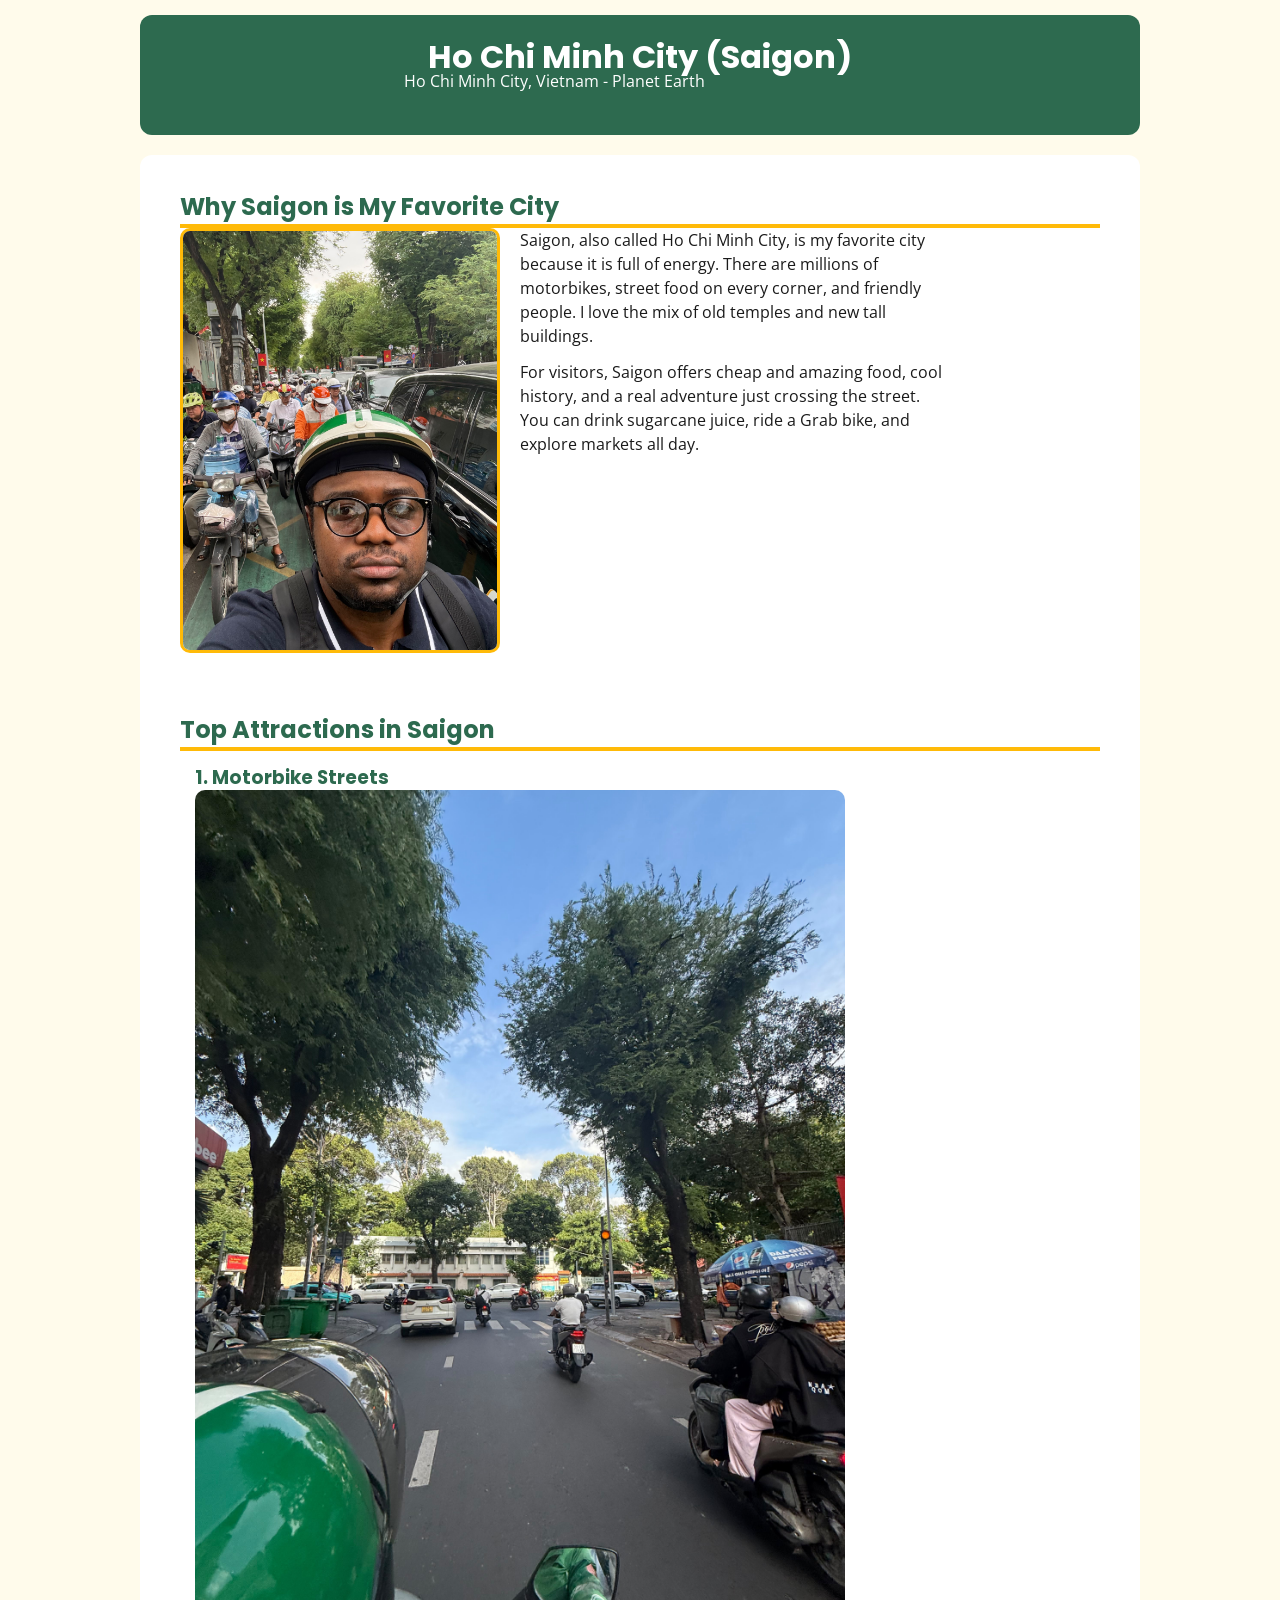
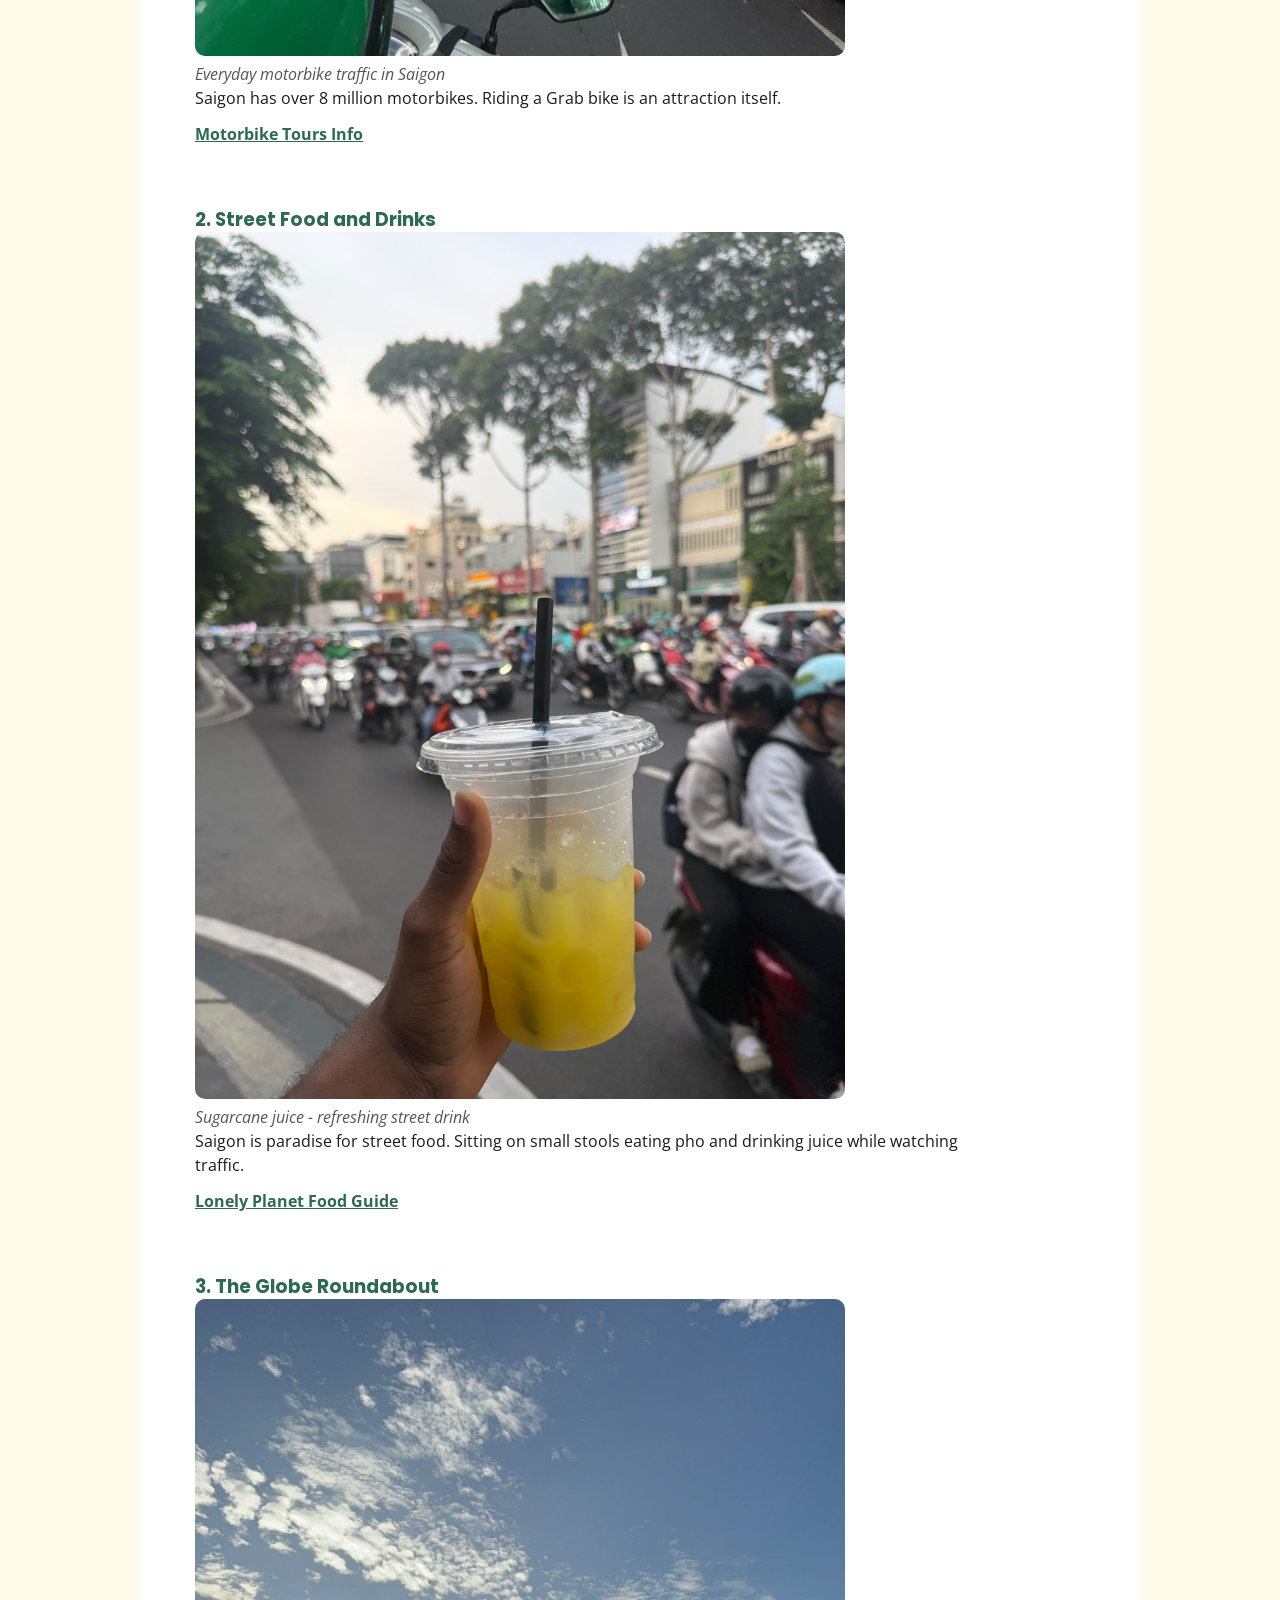
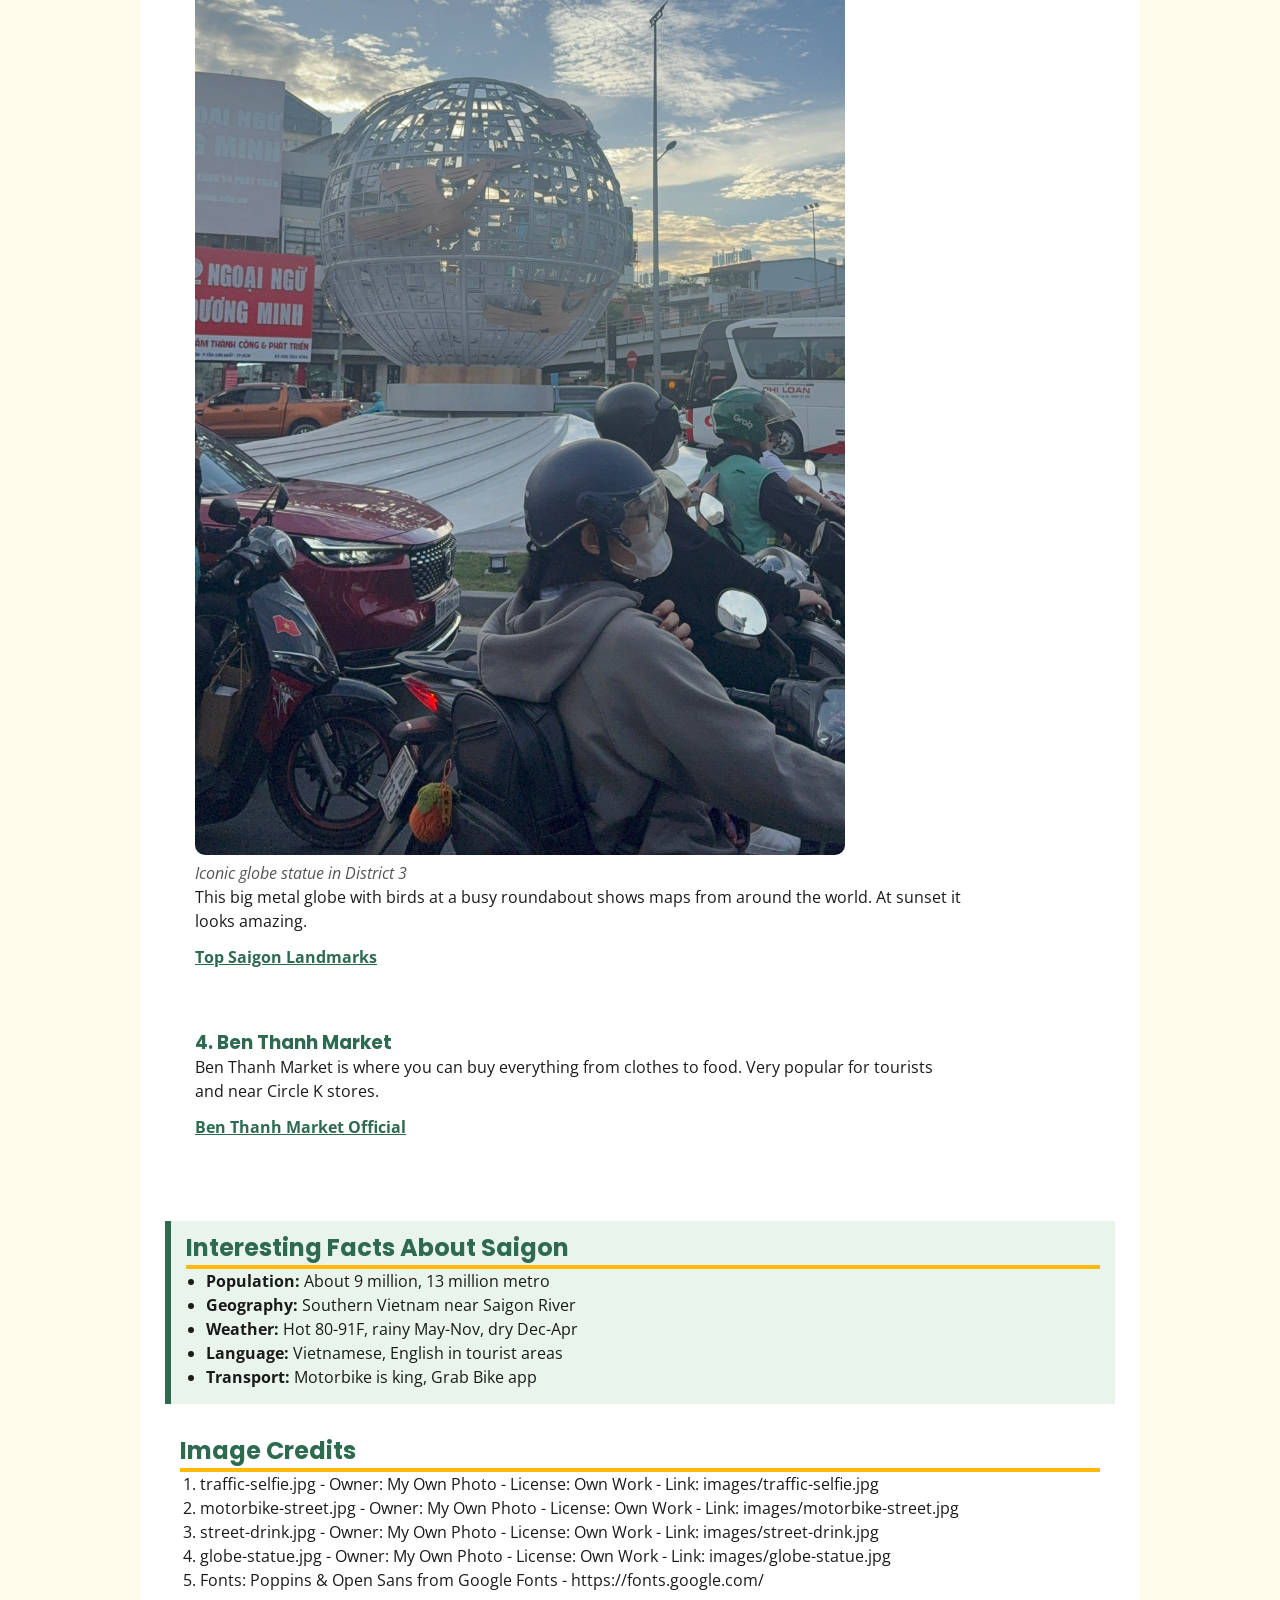
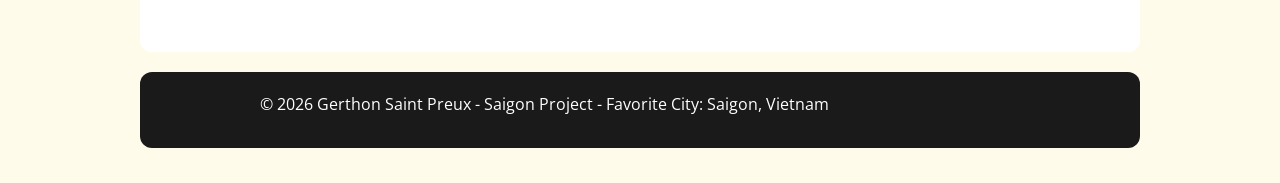
<file: index.html>
<!DOCTYPE html>
<html lang="en">
<head>
<meta charset="UTF-8">
<meta name="viewport" content="width=device-width, initial-scale=1.0">
<meta name="description" content="My favorite city is Saigon Ho Chi Minh City Vietnam">
<meta name="author" content="Gerthon - Saigon Project">
<title>Saigon - Ho Chi Minh City, Vietnam</title>
<link href="https://fonts.googleapis.com/css2?family=Poppins:wght@700&family=Open+Sans&display=swap" rel="stylesheet">
<link rel="stylesheet" href="style.css">
</head>
<body>

<header>
<h1>Ho Chi Minh City (Saigon)</h1>
<p>Ho Chi Minh City, Vietnam - Planet Earth</p>
</header>

<main>

<section>
<h2>Why Saigon is My Favorite City</h2>
<img src="images/traffic-selfie.jpg" alt="Person with green helmet in busy Saigon traffic" class="float-img">
<p>Saigon, also called Ho Chi Minh City, is my favorite city because it is full of energy. There are millions of motorbikes, street food on every corner, and friendly people. I love the mix of old temples and new tall buildings.</p>
<p>For visitors, Saigon offers cheap and amazing food, cool history, and a real adventure just crossing the street. You can drink sugarcane juice, ride a Grab bike, and explore markets all day.</p>
<div class="clear"></div>
</section>

<section>
<h2>Top Attractions in Saigon</h2>

<article>
<h3>1. Motorbike Streets</h3>
<figure>
<img src="images/motorbike-street.jpg" alt="Two women on motorbikes in Saigon street">
<figcaption>Everyday motorbike traffic in Saigon</figcaption>
</figure>
<p>Saigon has over 8 million motorbikes. Riding a Grab bike is an attraction itself.</p>
<p><a href="https://www.vietnamonline.com/attraction/motorbike-tour-saigon.html" target="_blank">Motorbike Tours Info</a></p>
</article>

<article>
<h3>2. Street Food and Drinks</h3>
<figure>
<img src="images/street-drink.jpg" alt="Hand holding sugarcane juice in Saigon traffic">
<figcaption>Sugarcane juice - refreshing street drink</figcaption>
</figure>
<p>Saigon is paradise for street food. Sitting on small stools eating pho and drinking juice while watching traffic.</p>
<p><a href="https://www.lonelyplanet.com/vietnam/ho-chi-minh-city/eating" target="_blank">Lonely Planet Food Guide</a></p>
</article>

<article>
<h3>3. The Globe Roundabout</h3>
<figure>
<img src="images/globe-statue.jpg" alt="Large metal globe sculpture at roundabout in Saigon">
<figcaption>Iconic globe statue in District 3</figcaption>
</figure>
<p>This big metal globe with birds at a busy roundabout shows maps from around the world. At sunset it looks amazing.</p>
<p><a href="https://vinwonders.com/en/wonderpedia/news/top-20-ho-chi-minh-city-attractions-112" target="_blank">Top Saigon Landmarks</a></p>
</article>

<article>
<h3>4. Ben Thanh Market</h3>
<p>Ben Thanh Market is where you can buy everything from clothes to food. Very popular for tourists and near Circle K stores.</p>
<p><a href="https://benthanhmarket.org.vn/" target="_blank">Ben Thanh Market Official</a></p>
</article>

</section>

<aside>
<h2>Interesting Facts About Saigon</h2>
<ul>
<li><strong>Population:</strong> About 9 million, 13 million metro</li>
<li><strong>Geography:</strong> Southern Vietnam near Saigon River</li>
<li><strong>Weather:</strong> Hot 80-91F, rainy May-Nov, dry Dec-Apr</li>
<li><strong>Language:</strong> Vietnamese, English in tourist areas</li>
<li><strong>Transport:</strong> Motorbike is king, Grab Bike app</li>
</ul>
</aside>

<section>
<h2>Image Credits</h2>
<ol>
<li>traffic-selfie.jpg - Owner: My Own Photo - License: Own Work - Link: images/traffic-selfie.jpg</li>
<li>motorbike-street.jpg - Owner: My Own Photo - License: Own Work - Link: images/motorbike-street.jpg</li>
<li>street-drink.jpg - Owner: My Own Photo - License: Own Work - Link: images/street-drink.jpg</li>
<li>globe-statue.jpg - Owner: My Own Photo - License: Own Work - Link: images/globe-statue.jpg</li>
<li>Fonts: Poppins & Open Sans from Google Fonts - https://fonts.google.com/</li>
</ol>
</section>

</main>

<footer>
<p>&copy; 2026 Gerthon Saint Preux - Saigon Project - Favorite City: Saigon, Vietnam</p>
</footer>

</body>
</html>
</file>
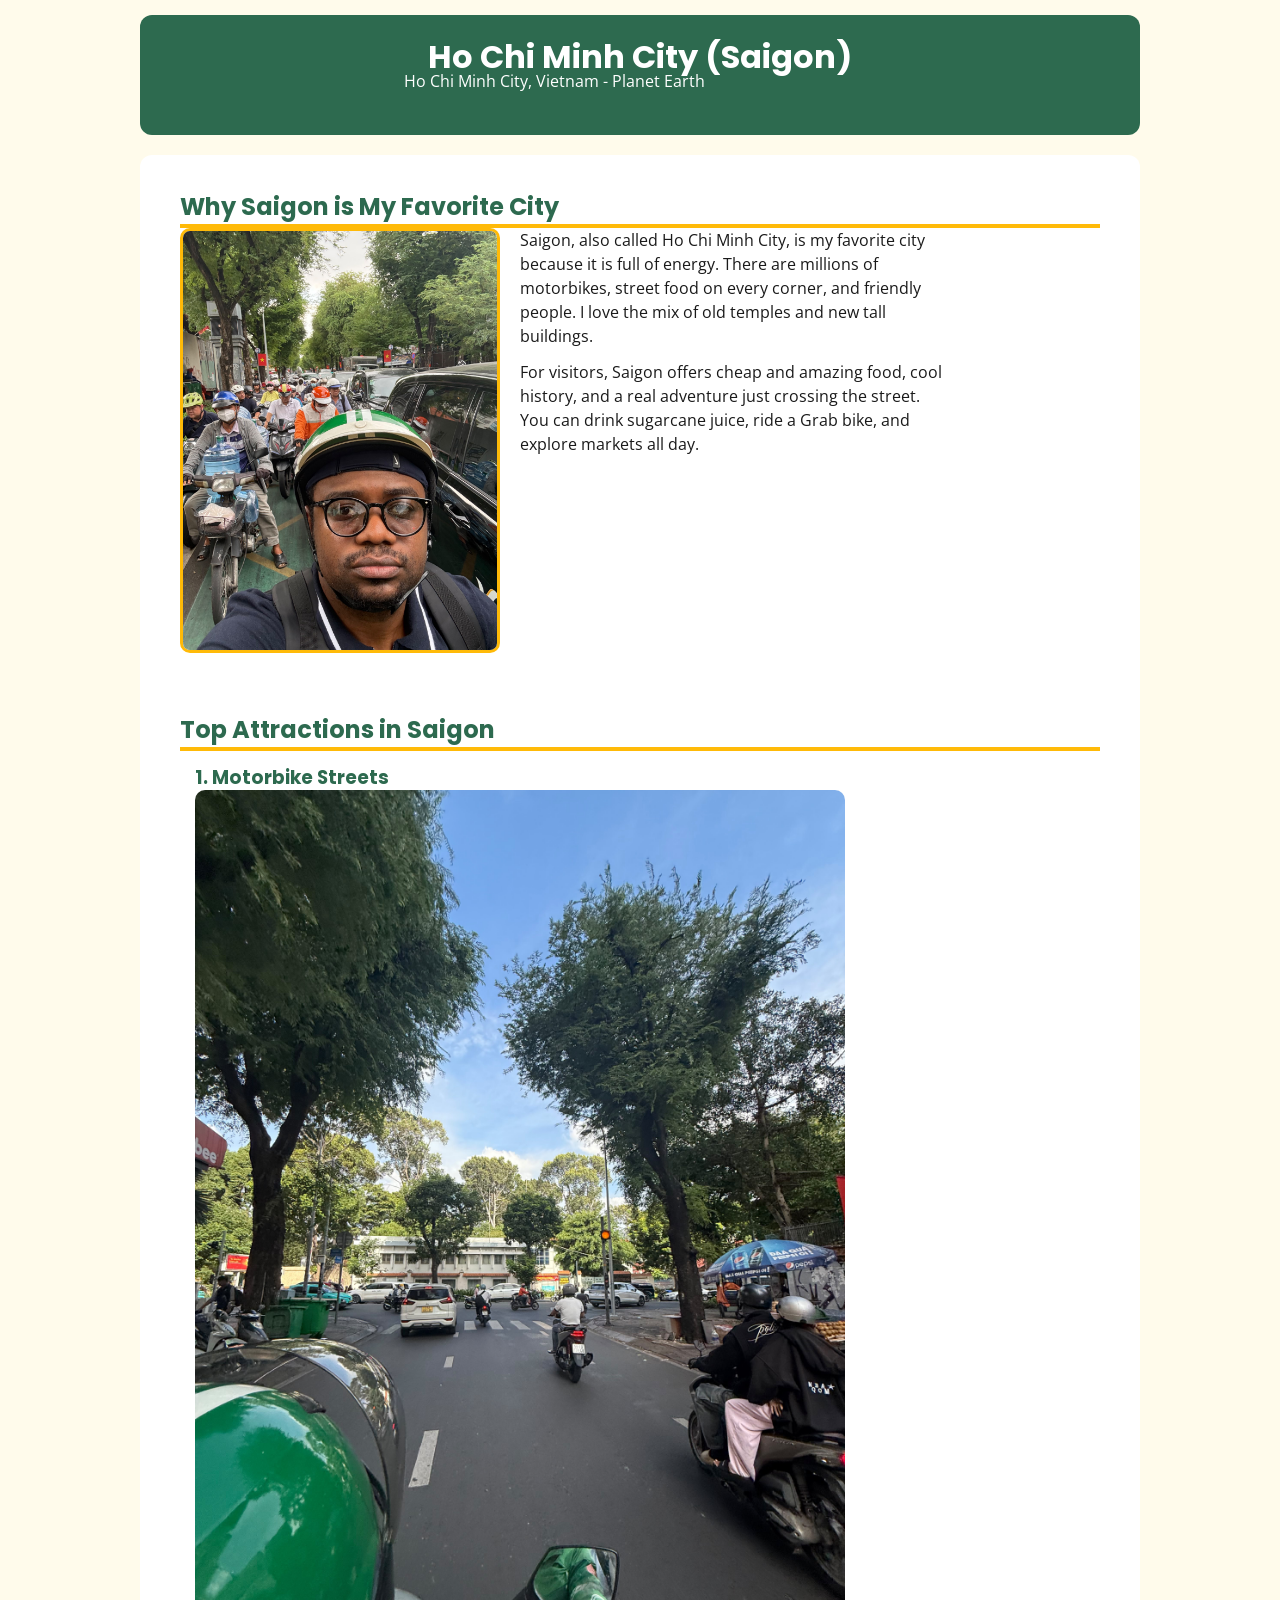
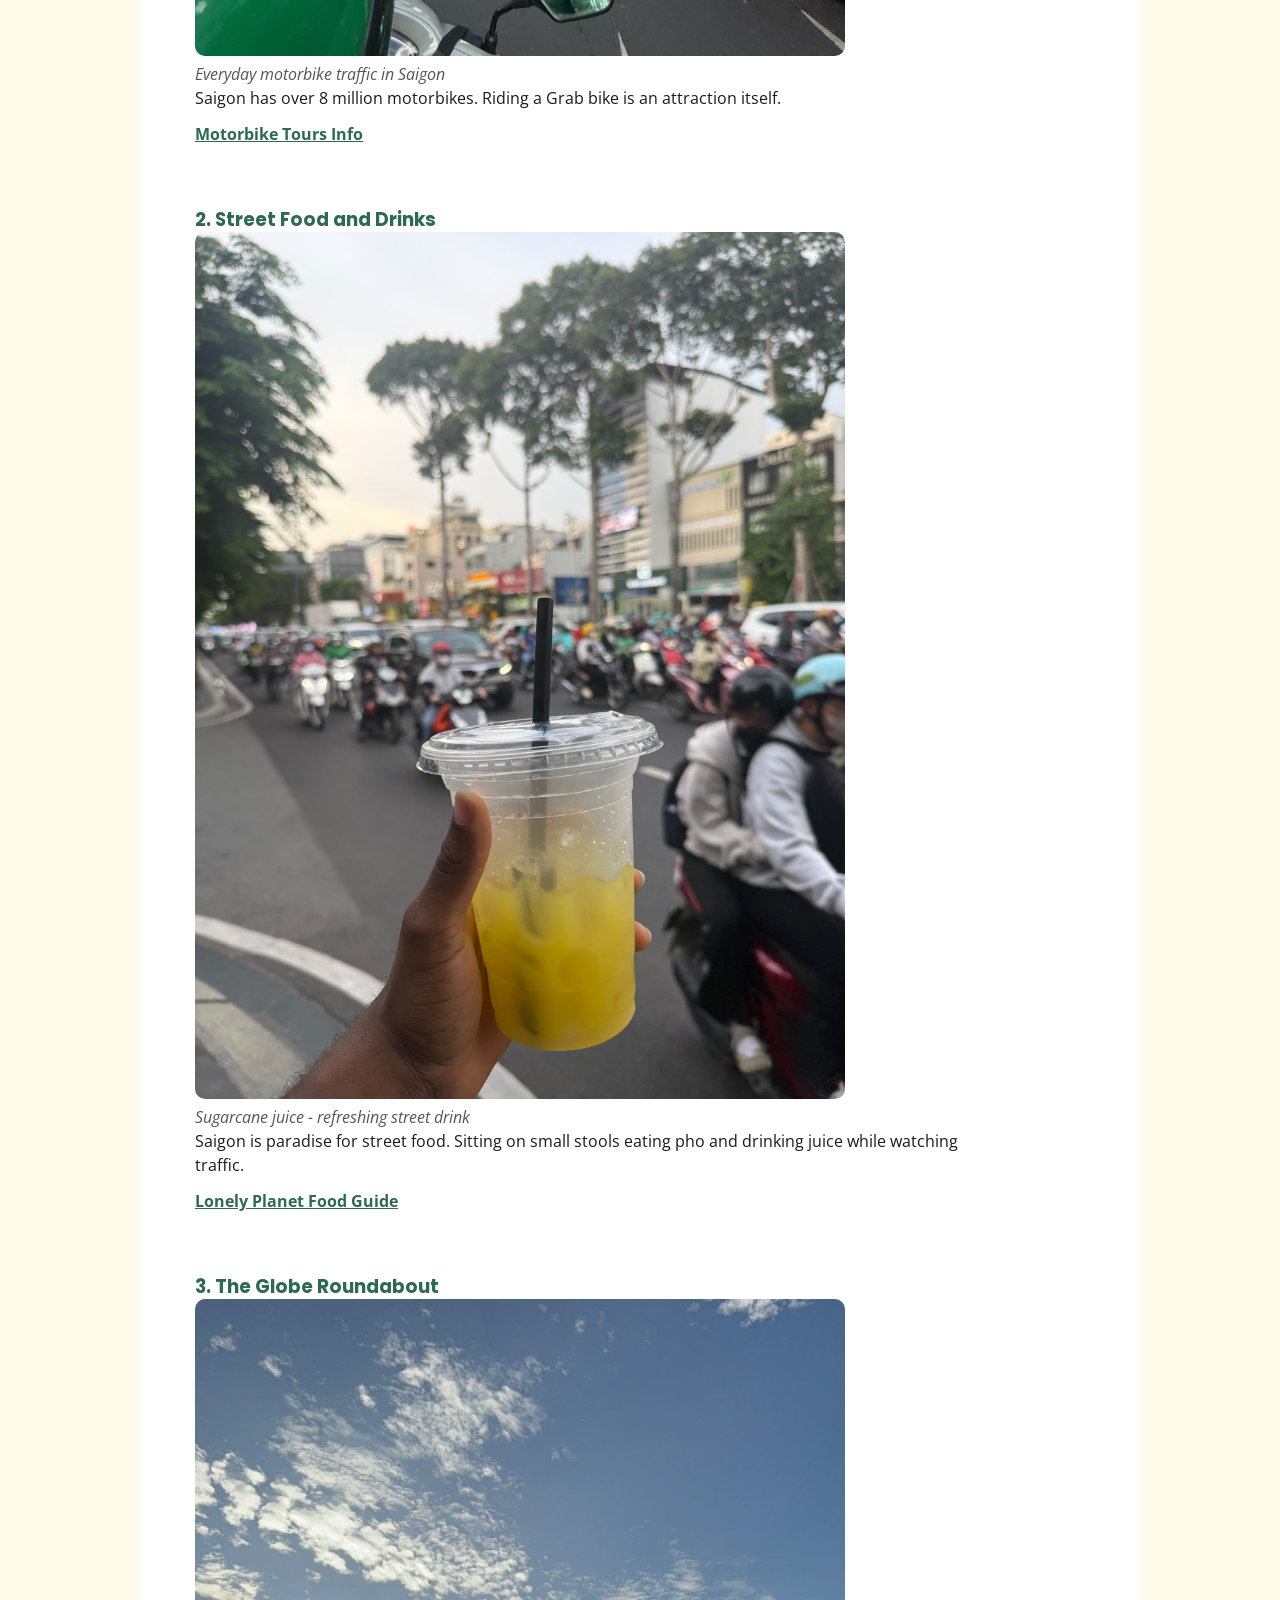
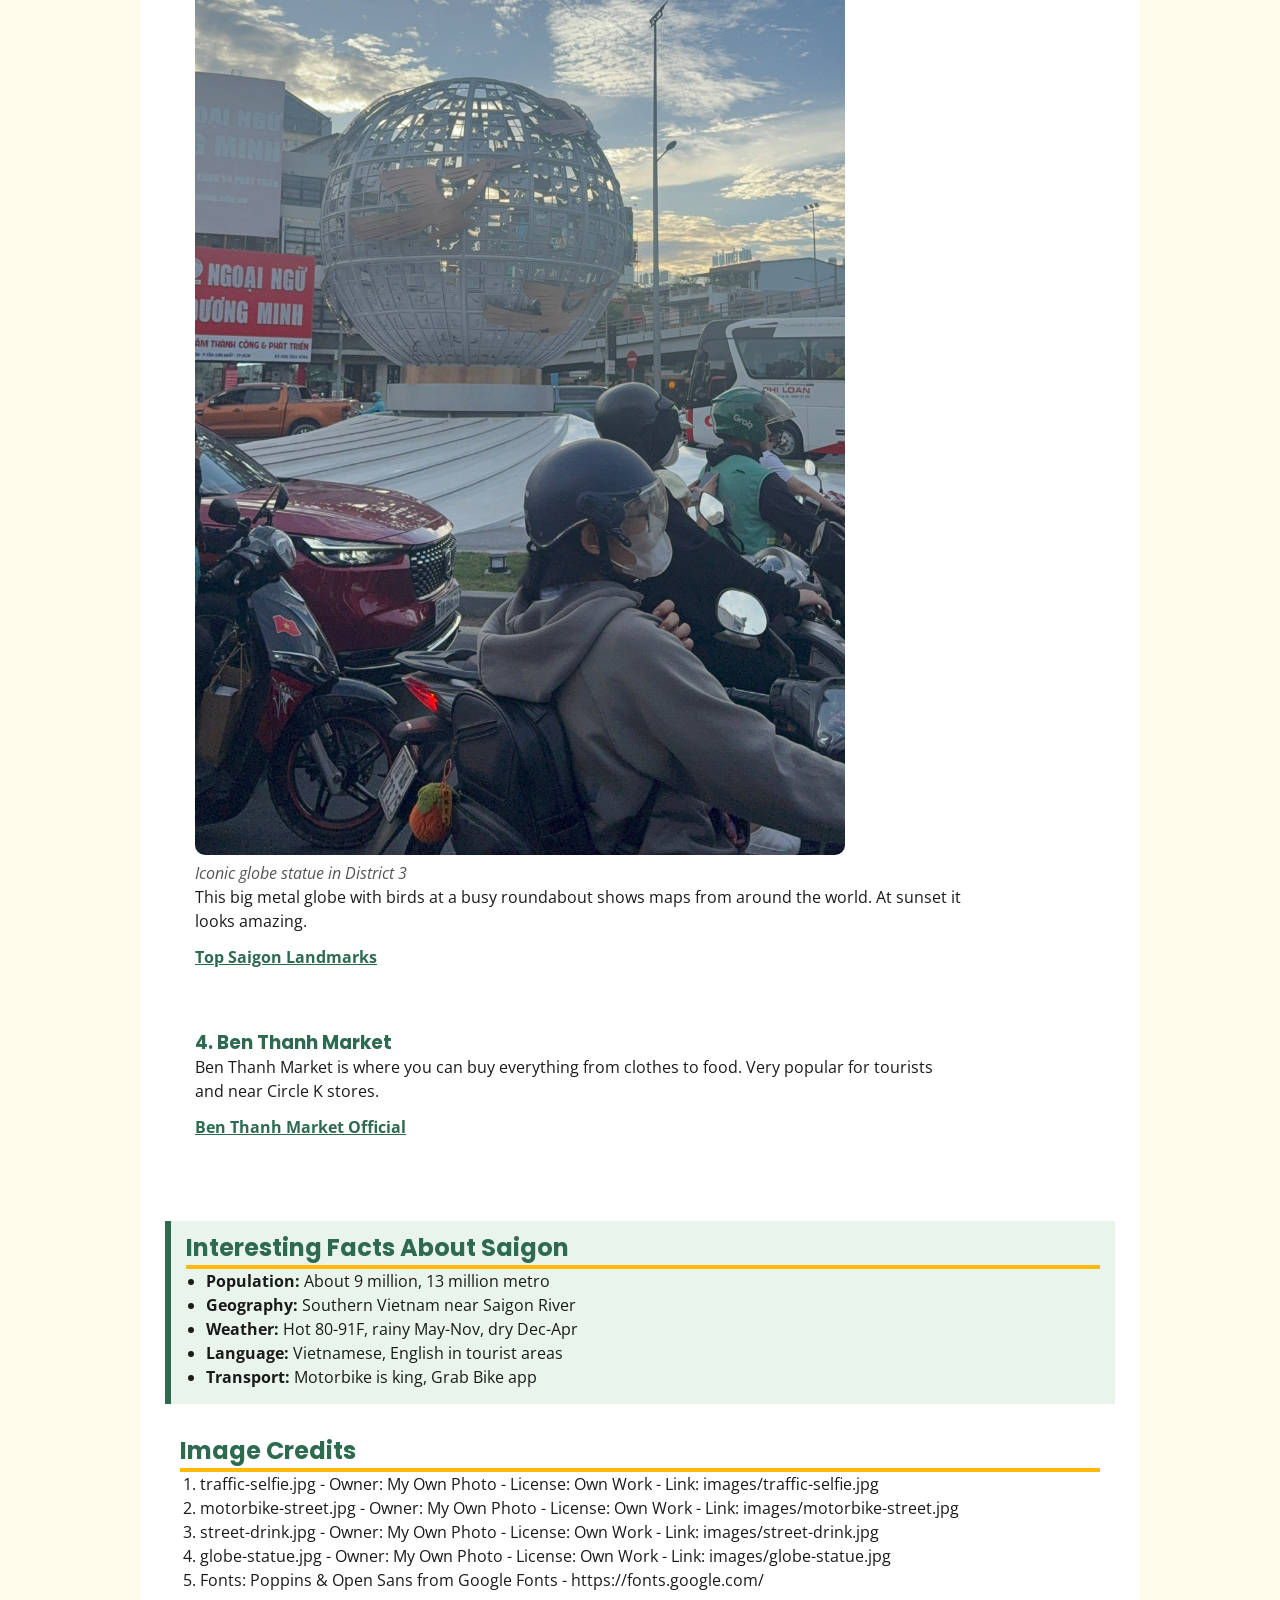
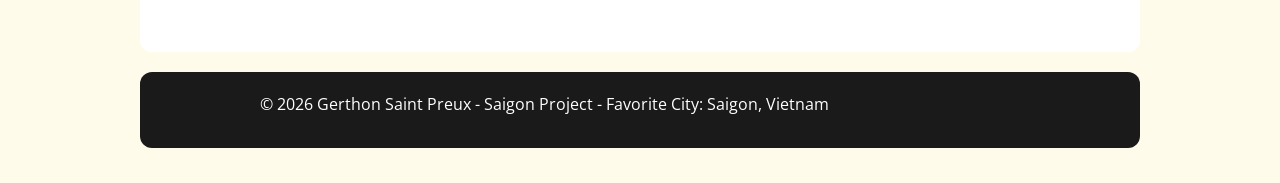
<file: index.html.html>
<!DOCTYPE html>
<html lang="en">
<head>
<meta charset="UTF-8">
<meta name="viewport" content="width=device-width, initial-scale=1.0">
<meta name="description" content="My favorite city is Saigon Ho Chi Minh City Vietnam">
<meta name="author" content="Gerthon - Saigon Project">
<title>Saigon - Ho Chi Minh City, Vietnam</title>
<link href="https://fonts.googleapis.com/css2?family=Poppins:wght@700&family=Open+Sans&display=swap" rel="stylesheet">
<link rel="stylesheet" href="style.css">
</head>
<body>

<header>
<h1>Ho Chi Minh City (Saigon)</h1>
<p>Ho Chi Minh City, Vietnam - Planet Earth</p>
</header>

<main>

<section>
<h2>Why Saigon is My Favorite City</h2>
<img src="images/traffic-selfie.jpg" alt="Person with green helmet in busy Saigon traffic" class="float-img">
<p>Saigon, also called Ho Chi Minh City, is my favorite city because it is full of energy. There are millions of motorbikes, street food on every corner, and friendly people. I love the mix of old temples and new tall buildings.</p>
<p>For visitors, Saigon offers cheap and amazing food, cool history, and a real adventure just crossing the street. You can drink sugarcane juice, ride a Grab bike, and explore markets all day.</p>
<div class="clear"></div>
</section>

<section>
<h2>Top Attractions in Saigon</h2>

<article>
<h3>1. Motorbike Streets</h3>
<figure>
<img src="images/motorbike-street.jpg" alt="Two women on motorbikes in Saigon street">
<figcaption>Everyday motorbike traffic in Saigon</figcaption>
</figure>
<p>Saigon has over 8 million motorbikes. Riding a Grab bike is an attraction itself.</p>
<p><a href="https://www.vietnamonline.com/attraction/motorbike-tour-saigon.html" target="_blank">Motorbike Tours Info</a></p>
</article>

<article>
<h3>2. Street Food and Drinks</h3>
<figure>
<img src="images/street-drink.jpg" alt="Hand holding sugarcane juice in Saigon traffic">
<figcaption>Sugarcane juice - refreshing street drink</figcaption>
</figure>
<p>Saigon is paradise for street food. Sitting on small stools eating pho and drinking juice while watching traffic.</p>
<p><a href="https://www.lonelyplanet.com/vietnam/ho-chi-minh-city/eating" target="_blank">Lonely Planet Food Guide</a></p>
</article>

<article>
<h3>3. The Globe Roundabout</h3>
<figure>
<img src="images/globe-statue.jpg" alt="Large metal globe sculpture at roundabout in Saigon">
<figcaption>Iconic globe statue in District 3</figcaption>
</figure>
<p>This big metal globe with birds at a busy roundabout shows maps from around the world. At sunset it looks amazing.</p>
<p><a href="https://vinwonders.com/en/wonderpedia/news/top-20-ho-chi-minh-city-attractions-112" target="_blank">Top Saigon Landmarks</a></p>
</article>

<article>
<h3>4. Ben Thanh Market</h3>
<p>Ben Thanh Market is where you can buy everything from clothes to food. Very popular for tourists and near Circle K stores.</p>
<p><a href="https://benthanhmarket.org.vn/" target="_blank">Ben Thanh Market Official</a></p>
</article>

</section>

<aside>
<h2>Interesting Facts About Saigon</h2>
<ul>
<li><strong>Population:</strong> About 9 million, 13 million metro</li>
<li><strong>Geography:</strong> Southern Vietnam near Saigon River</li>
<li><strong>Weather:</strong> Hot 80-91F, rainy May-Nov, dry Dec-Apr</li>
<li><strong>Language:</strong> Vietnamese, English in tourist areas</li>
<li><strong>Transport:</strong> Motorbike is king, Grab Bike app</li>
</ul>
</aside>

<section>
<h2>Image Credits</h2>
<ol>
<li>traffic-selfie.jpg - Owner: My Own Photo - License: Own Work - Link: images/traffic-selfie.jpg</li>
<li>motorbike-street.jpg - Owner: My Own Photo - License: Own Work - Link: images/motorbike-street.jpg</li>
<li>street-drink.jpg - Owner: My Own Photo - License: Own Work - Link: images/street-drink.jpg</li>
<li>globe-statue.jpg - Owner: My Own Photo - License: Own Work - Link: images/globe-statue.jpg</li>
<li>Fonts: Poppins & Open Sans from Google Fonts - https://fonts.google.com/</li>
</ol>
</section>

</main>

<footer>
<p>&copy; 2026 Gerthon Saint Preux - Saigon Project - Favorite City: Saigon, Vietnam</p>
</footer>

</body>
</html>
</file>
<file: style.css>
* { box-sizing: border-box; margin: 0; padding: 0; }
body { font-family: 'Open Sans', sans-serif; background: #FFFBEB; color: #1A1A1A; line-height: 1.5em; padding: 15px; text-align: left; }
header { background: #2D6A4F; color: white; padding: 30px; max-width: 1000px; margin: 0 auto 20px auto; border-radius: 12px; text-align: center; }
header h1 { font-family: 'Poppins', sans-serif; }
main { max-width: 1000px; margin: 0 auto; background: white; padding: 25px; border-radius: 12px; }
section, aside, article { max-width: 1000px; padding: 15px; margin-bottom: 20px; }
h2, h3 { font-family: 'Poppins', sans-serif; color: #2D6A4F; }
h2 { border-bottom: 4px solid #FFBA08; padding-bottom: 5px; }
p { max-width: 48em; margin-bottom: 12px; }
.float-img { float: left; width: 320px; max-width: 100%; margin: 0 20px 15px 0; border-radius: 10px; border: 3px solid #FFBA08; }
.clear { clear: both; }
figure img { width: 100%; max-width: 650px; border-radius: 10px; }
figcaption { font-style: italic; color: #555; }
aside { background: #E9F5EB; border-left: 6px solid #2D6A4F; }
ul, ol { margin-left: 20px; }
a { color: #2D6A4F; font-weight: bold; }
footer { max-width: 1000px; margin: 20px auto; background: #1A1A1A; color: white; text-align: center; padding: 20px; border-radius: 12px; }
@media (max-width: 700px) { .float-img { float: none; width: 100%; } }
</file>
